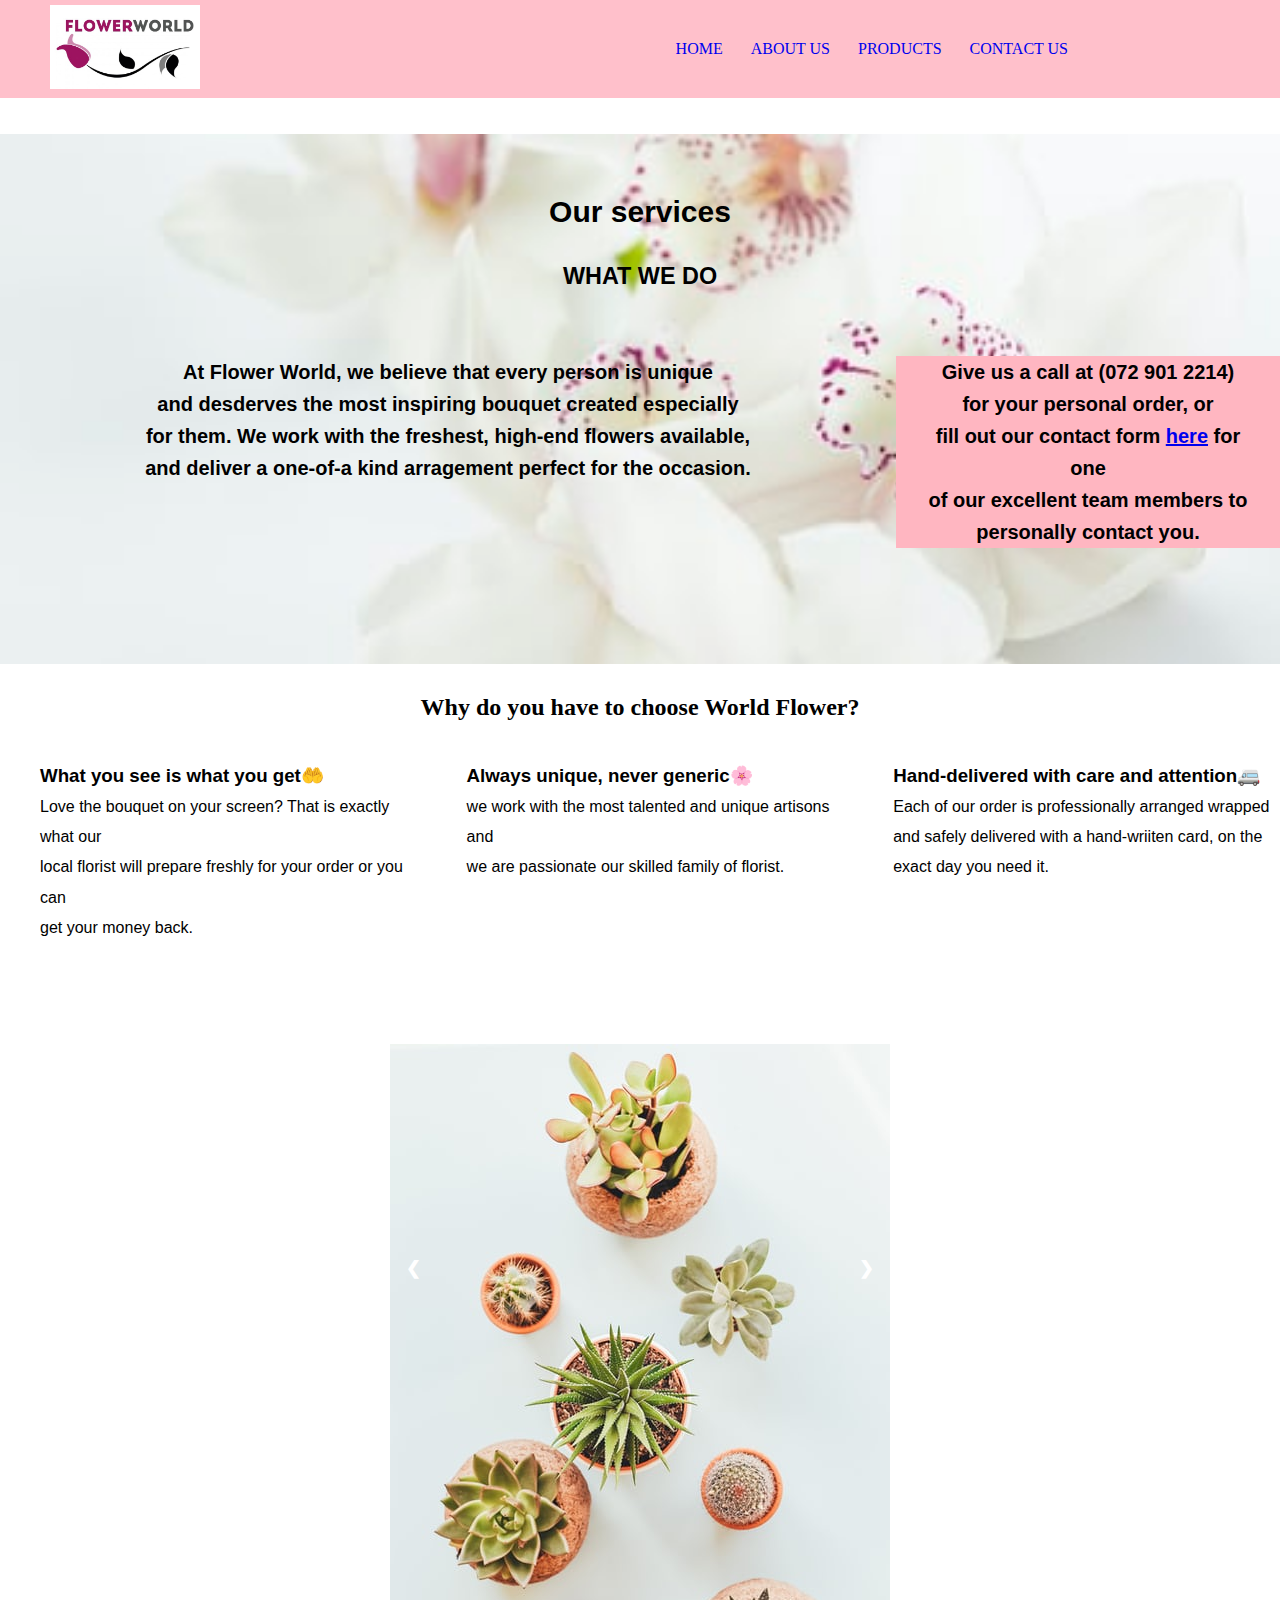
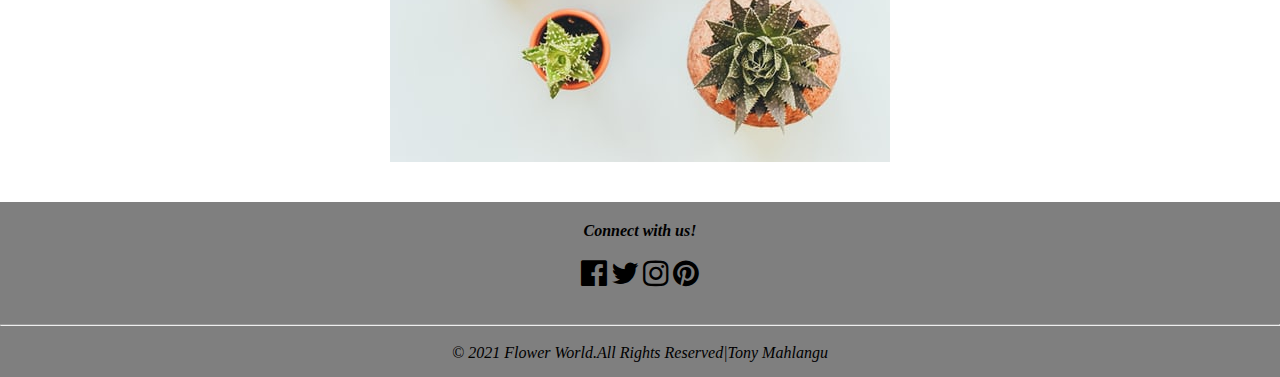
<file: index.html>
<!DOCTYPE html>
<html lang="en">
<head>
    <meta charset="UTF-8">
    <meta http-equiv="X-UA-Compatible" content="IE=edge">
    <meta name="viewport" content="width=device-width, initial-scale=1.0">
	<link rel="stylesheet" type="text/css" href="style.css"/>
	<link rel="preconnect" href="https://fonts.gstatic.com">
    <link href="https://fonts.googleapis.com/css2?family=Parisienne&display=swap" rel="stylesheet">
    <link rel="stylesheet" href="https://cdnjs.cloudflare.com/ajax/libs/font-awesome/4.7.0/css/font-awesome.min.css">
    <title>My first html website</title>
</head>
  
<body>
    <section class="header">
        <nav>
            <a href="index.html"><img src="images/Copy of Flower logo icon - Made with PosterMyWall.jpg" alt="image"></a>
   <div class="nav-links">
		  <ul>
               <li><a href="index.html">HOME</a></li>
               <li><a href="about us.html">ABOUT US</a></li>
               <li><a href="products.html">PRODUCTS</a></li>
               <li><a href="contact us.html">CONTACT US</a></li>
		  </ul>
          </div>

      </nav>
    </section>
<br/><br/>
   <p>
      <div class="container image"><br>
          <h2>Our services</h2><br>
          <h3>WHAT WE DO</h3>
          <br><br>
		  
               <h4 class="side"> At Flower World, we believe that every person is unique<br>
                and desderves the most inspiring bouquet created especially<br>
                for them. We work with the freshest, high-end flowers available,<br>
                and deliver a one-of-a kind arragement perfect for the occasion.<br>
				</h4>
                
				<p >
				<h4 class="sidebar">
                Give us a call at (072 901 2214) for your personal order, or <br>
                fill out our contact form <a href="contact us.html">here</a> for one<br>
				of our excellent team members to personally contact you.</h4>
				</p>
      </div>
  </p>

       <div class="container">
   <p>
    
                <h2 class="h2">
                Why do you have to choose World Flower?</h2>
   </p>
				
      <div class="container">
          <div class="spacing">
               <h3>What you see is what you get&#129330</h3>
                 Love the bouquet on your screen? That is exactly what our<br>
                 local florist will prepare freshly for your order or you can<br>
                 get your money back.
          </div>

       <div class="spacing">
               <h3>Always unique, never generic&#127800</h3>
                we work with the most talented and unique artisons and<br>
                we are passionate our skilled family of florist.
       </div>

       <div class="spacing">
               <h3>Hand-delivered with care and attention&#128656</h3>
                Each of our order is professionally arranged wrapped <br>
                and safely delivered with a hand-wriiten card, on the <br>
                exact day you need it.
       </div> 
	   </div>

       <div class="slideshow-container">

        <div class="mySlides fade">
          <img src="images/photo-1459156212016-c812468e2115.jpg"  alt="image" style="width:100%" >
        </div>
      
        <div class="mySlides fade">
          <img src="images/NETNV006-1.jpg"  alt="image" style="width:100%">
        </div>
      
        <div class="mySlides fade">
          <img src="images/photo-1550237390-96532abac3ec.jpg"  alt="image" style="width:100%">
        </div>
      
        
        <a class="prev" onclick="plusSlides(-1)">&#10094;</a>
        <a class="next" onclick="plusSlides(1)">&#10095;</a>
      </div> 
<!-- javascript for slideshow images -->
      <script src="index.js"></script>

        <br><br>
	   
 <!--Footer with social icons-->
  <section class="footer"> 
    <footer >
    <h4>Connect with us!</h4><br>
    <div>
        <a href="https://www.facebook.com/netflorist/"><i class="fa fa-facebook-official"style="font-size:30px; color: black" ></i></a>
        <a href="https://twitter.com/NetFlorist/"><i class="fa fa-twitter" style="font-size:30px; color: black"></i></a>
       <a href="https://www.instagram.com/NetFlorist/"><i class="fa fa-instagram"style="font-size:30px; color: black" ></i></a>
      <a href="https://za.pinterest.com/netflorist/"><i class="fa fa-pinterest" style="font-size:30px; color: black"></i></a>
      </div>
      <br><br>
      

      <hr><br>
        <p>&copy; 2021 Flower World.All Rights Reserved|Tony Mahlangu</p>
   </footer>
</section>
</body>

</html>
</file>
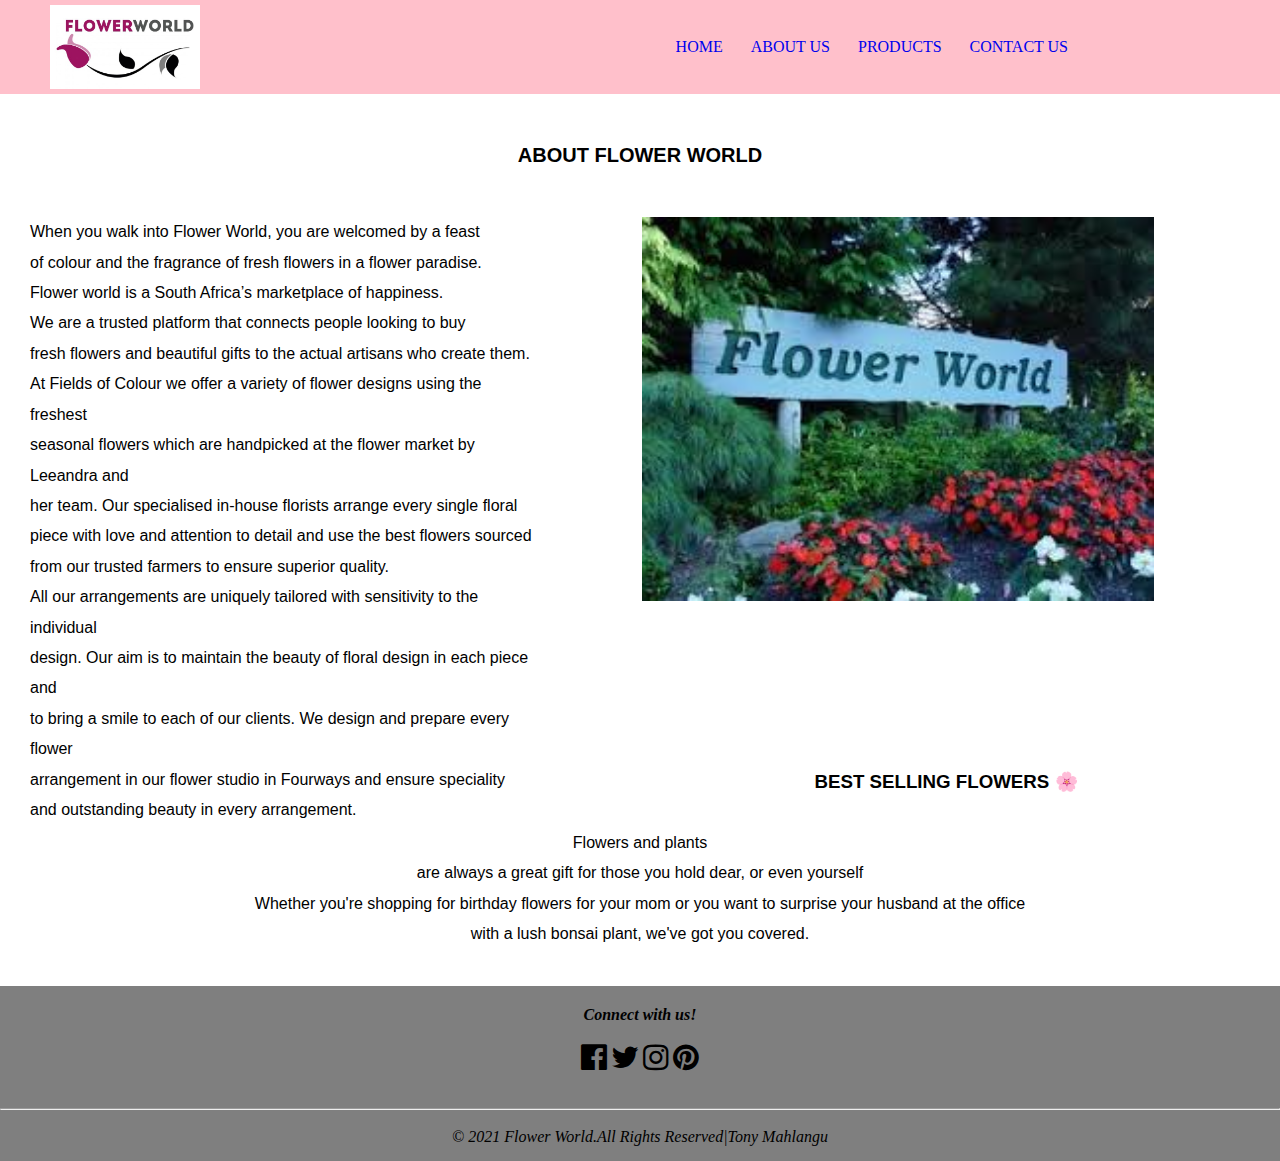
<file: about us.html>
<Doctype html>
<html>
  <head>
  <meta charset="UTF-8">
  <meta http-equiv="X-UA-Compatible" content="IE=edge">
  <meta name="viewport" content="width=device-width, initial-scale=1.0">
  <link rel="stylesheet" type="text/css" href="style.css"/>
  <link href="https://fonts.googleapis.com/css2?family=Parisienne&display=swap" rel="stylesheet">
  <link rel="stylesheet" href="https://cdnjs.cloudflare.com/ajax/libs/font-awesome/4.7.0/css/font-awesome.min.css">
  
      <title>
          About us
        <h1>FLOWER WORLD</h1>
      </title>
   
   </head>
   

<body class="background-color2">
  <section class="header">
    <nav>
        <a href="index.html"><img src="images/Copy of Flower logo icon - Made with PosterMyWall.jpg" alt="image"></a>
<div class="nav-links">
  <ul>
           <li><a href="index.html">HOME</a></li>
           <li><a href="about us.html">ABOUT US</a></li>
           <li><a href="products.html">PRODUCTS</a></li>
           <li><a href="contact us.html">CONTACT US</a></li>
  </ul>
      </div>

  </nav>
</section>


  <h3 class="topic">ABOUT FLOWER WORLD</h3>
     <div class="block">
	 
        <p>
         When you walk into Flower World, you are welcomed by a feast<br>
         of colour and the fragrance of fresh flowers in a flower paradise.<br>
         Flower world is a South Africa’s marketplace of happiness.<br>
         We are a trusted platform that connects people looking to buy<br>
         fresh flowers and beautiful gifts to the actual artisans who create them.<br>
			 
        </p>
		
		<p>
		        At Fields of Colour we offer a variety of flower designs using the freshest<br>
				seasonal flowers which are handpicked at the flower market by Leeandra and<br>
				her team. Our specialised in-house florists arrange every single floral<br>
				piece with love and attention to detail and use the best flowers sourced<br>
				from our trusted farmers to ensure superior quality.<br>
				All our arrangements are uniquely tailored with sensitivity to the individual<br>
				design. Our aim is to maintain the beauty of floral design in each piece and<br>
		        to bring a smile to each of our clients. We design and prepare every flower<br> 
				arrangement in our flower studio in Fourways and ensure speciality<br>
				and outstanding beauty in every arrangement.<br>
		</p>
		
		 </div>
		
             <img src="images/images.jpg" alt="image" class="block">
  <section class="aboutsection">
    <h3>BEST SELLING FLOWERS &#127800</h3><br>
    Flowers and plants 
    <br>are always a great gift for those you hold dear, or even yourself<br>
    Whether you're shopping for birthday flowers for your mom or you want to surprise your husband at the office
    <br>with a lush bonsai plant, we've got you covered.<br>
  </section> 
  <br><br>          
     

 
  <section class="footer"> 
    <footer >
    <h4>Connect with us!</h4><br>
    <div>
        <a href="https://www.facebook.com/netflorist/"><i class="fa fa-facebook-official"style="font-size:30px; color: black" ></i></a>
        <a href="https://twitter.com/NetFlorist/"><i class="fa fa-twitter" style="font-size:30px; color: black"></i></a>
       <a href="https://www.instagram.com/NetFlorist/"><i class="fa fa-instagram"style="font-size:30px; color: black" ></i></a>
      <a href="https://za.pinterest.com/netflorist/"><i class="fa fa-pinterest" style="font-size:30px; color: black"></i></a>
      </div>
      <br><br>
      

      <hr><br>
        <p>&copy; 2021 Flower World.All Rights Reserved|Tony Mahlangu</p>
   </footer>
</section>
</body>
</html>
</file>
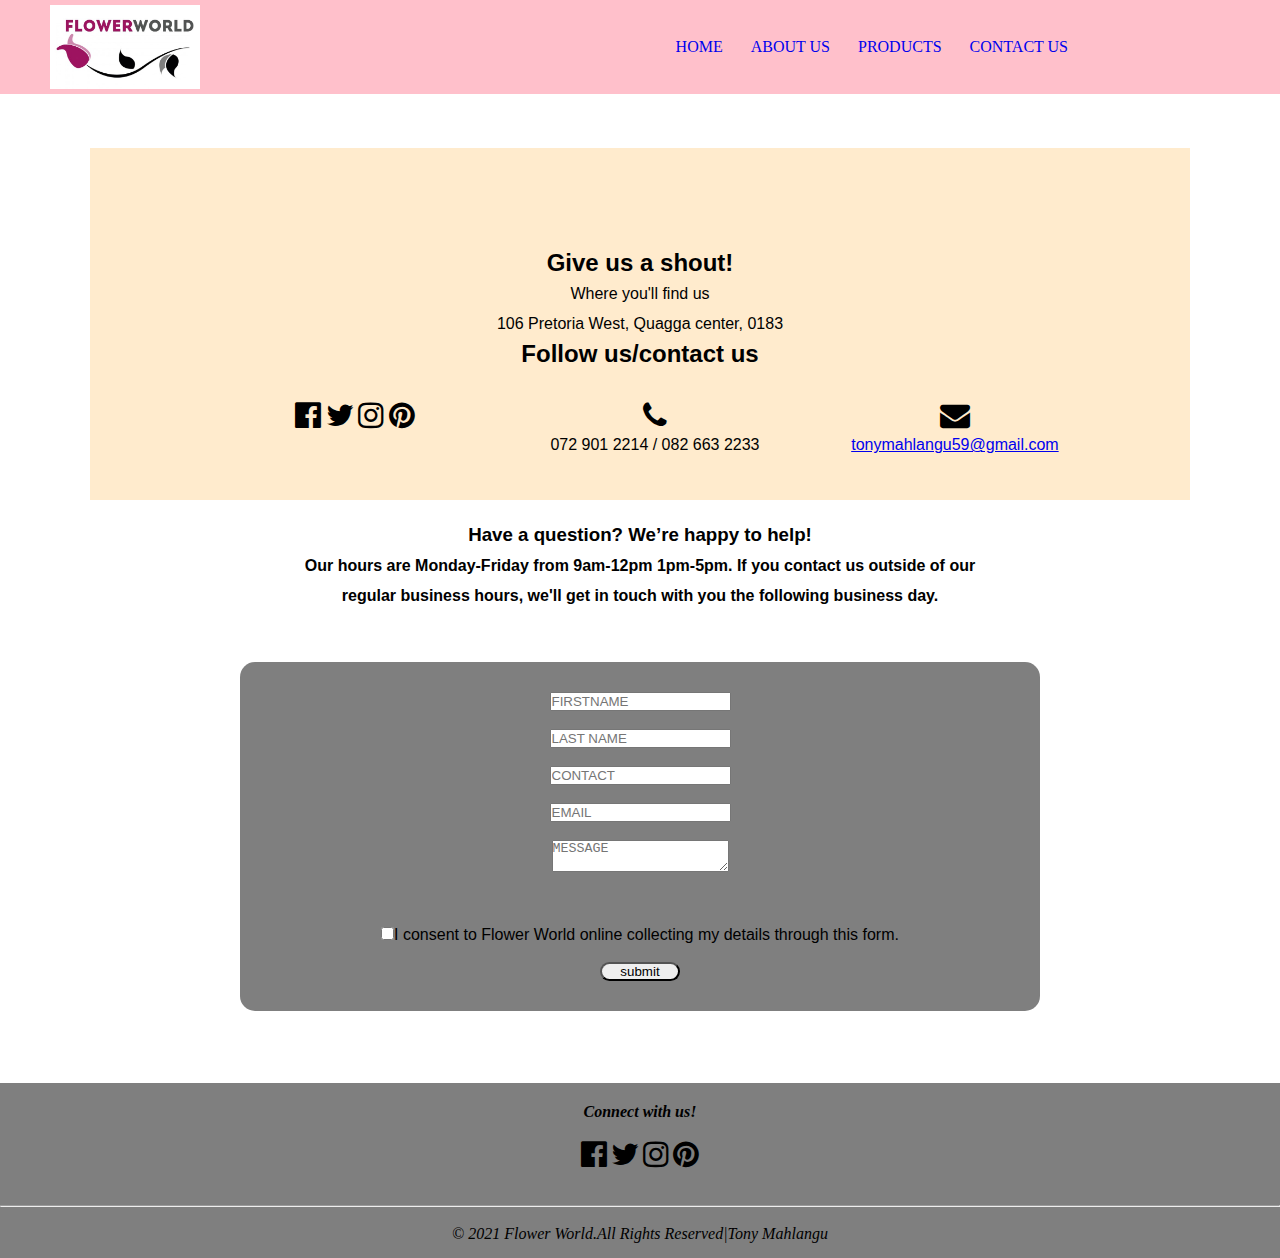
<file: contact us.html>
<DOCTYPE html>
<html>
  <head>
    <meta charset="UTF-8">
    <meta http-equiv="X-UA-Compatible" content="IE=edge">
    <meta name="viewport" content="width=device-width, initial-scale=1.0">
     <link rel="stylesheet" type="text/css" href="style.css"/>
	   <link href="https://fonts.googleapis.com/css2?family=Parisienne&display=swap" rel="stylesheet">
      <link rel="stylesheet" href="https://cdnjs.cloudflare.com/ajax/libs/font-awesome/4.7.0/css/font-awesome.min.css">
</head>

<main>
 <body class="background-color2">
  <section class="header">
    <nav>
        <a href="index.html"><img src="images/Copy of Flower logo icon - Made with PosterMyWall.jpg"></a>
<div class="nav-links">
  <ul>
           <li><a href="index.html">HOME</a></li>
           <li><a href="about us.html">ABOUT US</a></li>
           <li><a href="products.html">PRODUCTS</a></li>
           <li><a href="contact us.html">CONTACT US</a></li>
  </ul>
      </div>

  </nav>
  <br><br><br>
  <section class="sectionbackground">
    <h2>Give us a shout!</h2>
    Where you'll find us
    <br>106 Pretoria West, Quagga center, 0183<br>
    <h2>Follow us/contact us</h2><br>
    <div class="iconspacing">
      <a href="https://www.facebook.com/netflorist/"><i class="fa fa-facebook-official"style="font-size:30px; color:black" ></i></a>
      <a href="https://twitter.com/NetFlorist/"><i class="fa fa-twitter" style="font-size:30px; color:black"></i></a>
      <a href="https://www.instagram.com/NetFlorist/"><i class="fa fa-instagram"style="font-size:30px; color: black" ></i></a>
      <a href="https://za.pinterest.com/netflorist/"><i class="fa fa-pinterest" style="font-size:30px; color: black"></i></a>
    </div>
    <div>
      <div class="iconspacing">
      
        <i class="fa fa-phone" style="font-size:30px"></i>
        
        <p> 072 901 2214 / 082 663 2233</p>
        </div>
        
        
        <div class="iconspacing">
        <i class="fa fa-envelope"style="font-size:30px" ></i>
        <br>
        
        <a href="mailto:tonymahlangu59@gmail.com">tonymahlangu59@gmail.com</a>
        
  </section>
</section>
<div class="movetocenter">
  <h3  class=>Have a question? We’re happy to help!</h3>

  Our hours are Monday-Friday from 9am-12pm 1pm-5pm. If you contact us outside of our<br>
  regular business hours, we'll get in touch with you the following business day.
</div>

<div class="form">
  <form action="mailto:tonymhalangu59@gmail.com" method="post" enctype="text/plain">
  
    <input type="text" placeholder="FIRSTNAME">
   <br><br>
   
   <input type="text" placeholder="LAST NAME">
   <br><br>
   
   
   <input type="text" placeholder="CONTACT">
   <br><br>
   
    <input type="text" placeholder="EMAIL"> 
    <br><br>
    
    <div class="textarea">
       <textarea placeholder="MESSAGE"></textarea>
    </div>
    <br><br><br>

<label class="consent"><input id="consent" type="checkbox" name="consent box">I consent to Flower World online collecting my details through this form.</label>

<br><br>

<button class="button" type="submit">submit</button>
</form>
</div>
  
 <br>
 <br>
 <br>
 <br>
 <section class="footer"> 
  <footer >
  <h4>Connect with us!</h4><br>
  <div>
      <a href="https://www.facebook.com/netflorist/"><i class="fa fa-facebook-official"style="font-size:30px; color: black" ></i></a>
      <a href="https://twitter.com/NetFlorist/"><i class="fa fa-twitter" style="font-size:30px; color: black"></i></a>
     <a href="https://www.instagram.com/NetFlorist/"><i class="fa fa-instagram"style="font-size:30px; color: black" ></i></a>
    <a href="https://za.pinterest.com/netflorist/"><i class="fa fa-pinterest" style="font-size:30px; color: black"></i></a>
    </div>
    <br><br>
    

    <hr><br>
      <p>&copy; 2021 Flower World.All Rights Reserved|Tony Mahlangu</p>
 </footer>
</section>
</body>
</main>
 </html>
</file>
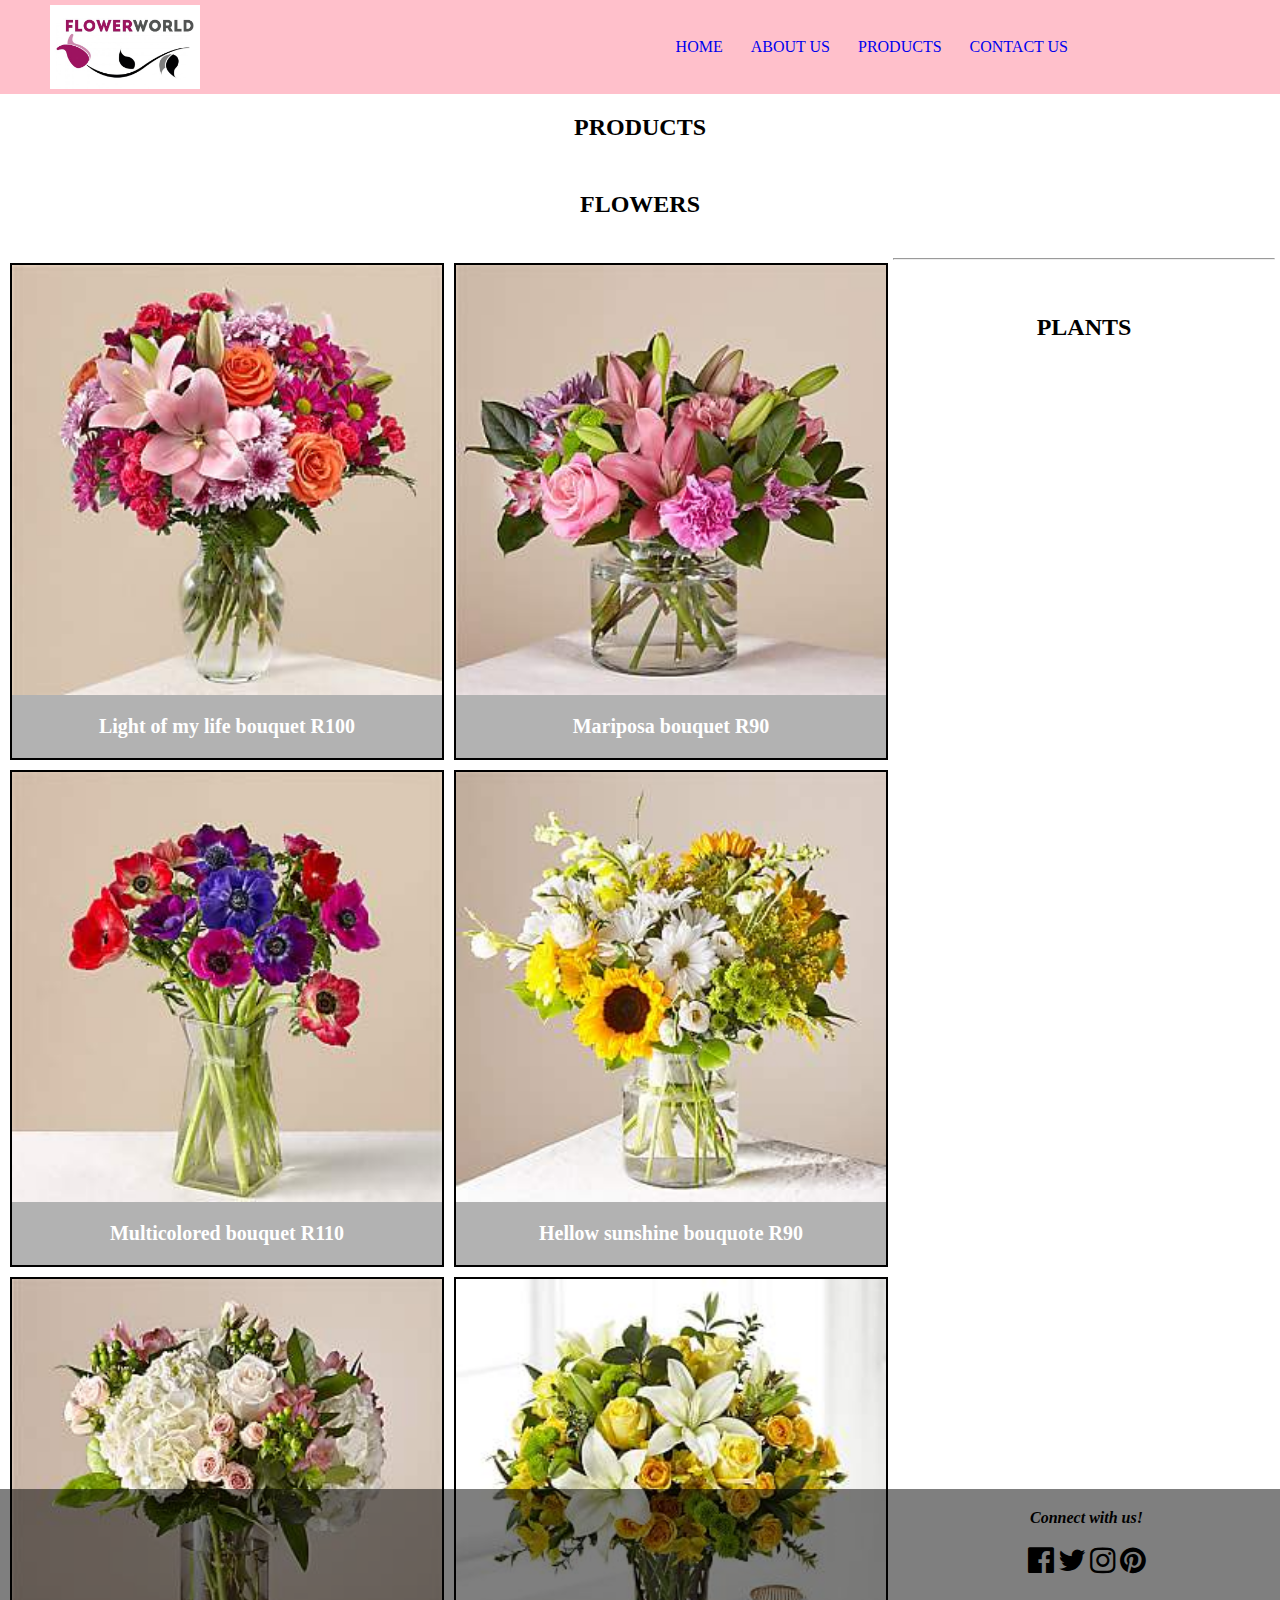
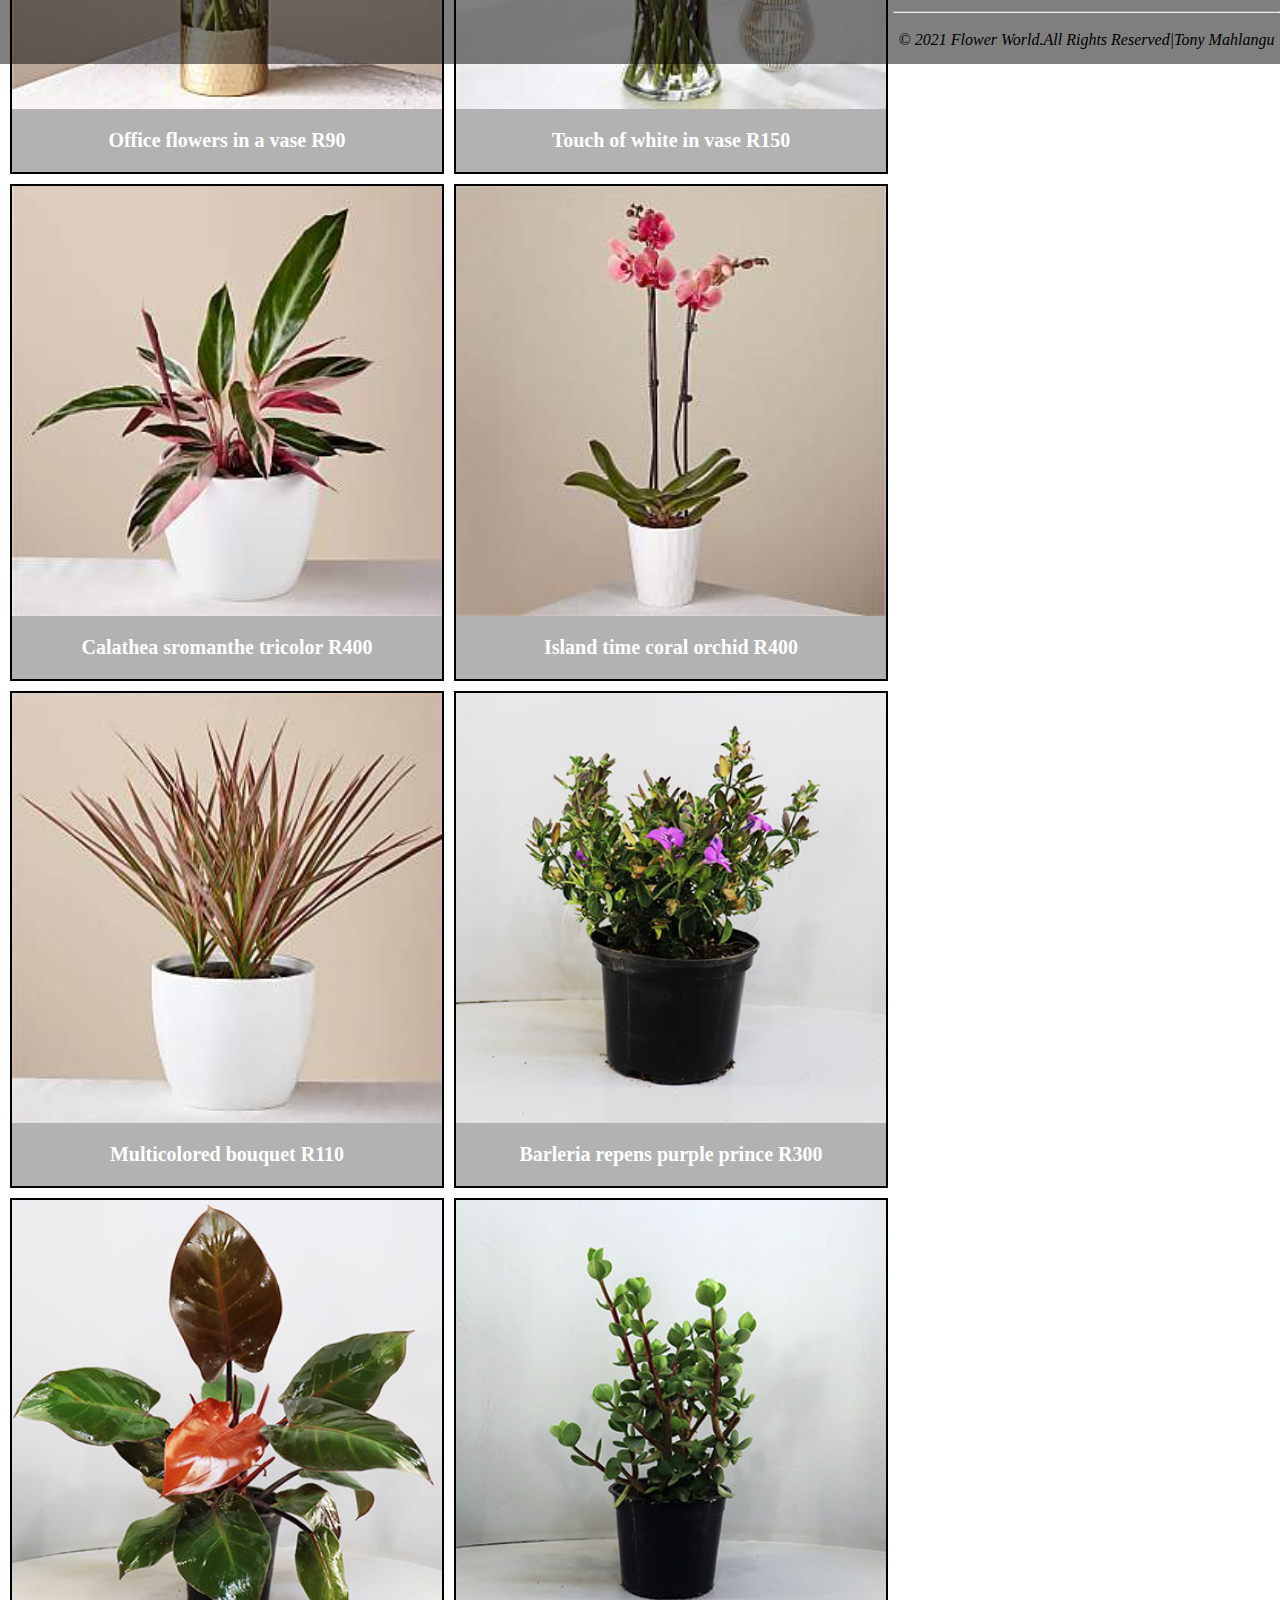
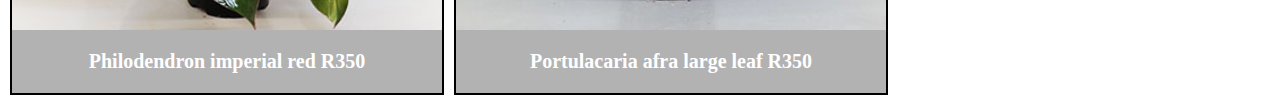
<file: products.html>
<DOCTYPE html>
<html>
 <head>
	   <meta charset="UTF-8">
       <meta http-equiv="X-UA-Compatible" content="IE=edge">
       <meta name="viewport" content="width=device-width, initial-scale=1.0">
       <title>Products</title>
       <link rel="stylesheet" type="text/css" href="style.css"/>
	   <link href="https://fonts.googleapis.com/css2?family=Parisienne&display=swap" rel="stylesheet">
	   <link rel="stylesheet" href="https://cdnjs.cloudflare.com/ajax/libs/font-awesome/4.7.0/css/font-awesome.min.css">
 </head>


 <body class="background-color2">
    <section class="header">
        <nav>
            <a href="index.html"><img src="images/Copy of Flower logo icon - Made with PosterMyWall.jpg"></a>
   <div class="nav-links">
		  <ul>
               <li><a href="index.html">HOME</a></li>
               <li><a href="about us.html">ABOUT US</a></li>
               <li><a href="products.html">PRODUCTS</a></li>
               <li><a href="contact us.html">CONTACT US</a></li>
		  </ul>
          </div>

      </nav>
    </section>
	<section class="prodsecion">

<h2 class="heading">PRODUCTS</h2>
<h2 class="h2">FLOWERS</h2>
       
 <div class="container">
      <div class="gallery">
	      <img src="images/proflowers.jpeg" alt="image" >
		     <div class="desc">Light of my life bouquet R100</div>
	  </div>
      

	  <div class="gallery">
	      <img src="images/mariposa bouquet.jpeg" alt="image">
		       <div class="desc">Mariposa bouquet R90</div>
	  </div>
 
      <div class="gallery">
	      <img src="images/multicolored anemone bouquet.jpeg" alt="image" >
		        <div class="desc">Multicolored bouquet R110</div>
	  </div>
 
       <div class="gallery">
	      <img src="images/hellow sunshine bouquet.jpeg" alt="image">
		        <div class="desc">Hellow sunshine bouquote R90</div>
	  </div>

 
       <div class="gallery">
	      <img src="images/resize3.jpeg" alt="image">
		         <div class="desc">Office flowers in a vase R90</div>
	  </div>
	  
	   <div class="gallery">
	      <img src="images/preset_proflowers.jpeg" alt="image">
		         <div class="desc">Touch of white in vase R150</div>
	  </div>

 </div>
  <hr></hr>
<br>
<br><br>
<h2 class="h2">PLANTS</h2>
       
 <div class="container">
      <div class="gallery">
	      <img src="images/calathea stromanthe triclor.jpeg" alt="image">
		     <div class="desc">Calathea sromanthe tricolor R400</div>
	  </div>
      

	  <div class="gallery">
	      <img src="images/island time coral orchid.jpeg" alt="image" >
		       <div class="desc">Island time coral orchid R400</div>
	</div>
 
      <div class="gallery">
	      <img src="images/dracaena marginata.jpeg" alt="image" >
		        <div class="desc">Multicolored bouquet R110</div>
	  </div>
 
       <div class="gallery">
	      <img src="images/Barlria-Repens-Purple-Prince.jpg" alt="image" >
		        <div class="desc">Barleria repens purple prince R300</div>
	  </div>
	  
	   <div class="gallery">
	      <img src="images/Philodendron-Imperial-Red.jpg" alt="image" >
		         <div class="desc">Philodendron imperial red R350</div>
	  </div>

       <div class="gallery">
	      <img src="images/v.jpg" alt="image" >
		         <div class="desc">Portulacaria afra large leaf R350</div>
	  </div>
       
	</div>
</section>
<br><br><br>
<br><br><br>
<section class="footer"> 
    <footer >
    <h4>Connect with us!</h4><br>
    <div>
     <a href="https://www.facebook.com/netflorist/"><i class="fa fa-facebook-official"style="font-size:30px; color: black" ></i></a>
    <a href="https://twitter.com/NetFlorist/"><i class="fa fa-twitter" style="font-size:30px; color: black"></i></a>
    <a href="https://www.instagram.com/NetFlorist/"><i class="fa fa-instagram"style="font-size:30px; color: black" ></i></a>
      <a href="https://za.pinterest.com/netflorist/"><i class="fa fa-pinterest" style="font-size:30px; color: black"></i></a>
      </div>
      <br><br>
      

      <hr><br>
        <p>&copy; 2021 Flower World.All Rights Reserved|Tony Mahlangu</p>
   </footer>
</section>
	</body>
  </html>
</file>
<file: style.css>
*{
    margin:0;
    padding:0;
}
nav{
   display:flex;
   /*padding: 1% 6%;*/
   padding: 5px 50px;
   justify-content: space-between; 
   align-items: center;
   background-color: pink;
   transition: border-bottom 0.5s;
  
}

nav img{
    width:150px;
}
.nav-links{
    flex:1;
    text-align:right;
	padding-right: 150px;

}

.nav-links ul li{
list-style: none;
display: inline-block;
padding:8px 12px;
position:relative;
}
.nav-links a{
text-decoration: none;

}
.nav-links a:hover{
    color:grey;
    text-decoration: underline;
}

.image{
	background-image:url('images/photo-1454262041357-5d96f50a2f27.jpg');
	background-position: center-right;
	height: 500px;
	margin-bottom: 30px;
	text-align: center;
	background-repeat: no-repeat;
	background-size: cover;
}

.image {
	font-size:20px;
	line-height: 1.6em;
	padding-top:30px;
	font-family: Arial, Helvetica, sans-serif;
}	

.side {
	float: left;
	width: 70%;
	padding:0 30px;
	box-sizing: border-box;
}

.sidebar {
	float: left;
	width: 30%;
	padding:0 30px;
	box-sizing: border-box;
	background: lightpink;
	
}

.h2 {
	text-align: center;
	padding-bottom: 40px;
	font-family: cursive, lucida;

}

.spacing {
	float: left;
	width: 33.33%;
	padding:0px;
	box-sizing: border-box;
	padding-bottom: 100px;
	line-height:1.9em;
	font-family: Arial, Helvetica, sans-serif;
	padding-left: 40px;

}

.slideshow-container{
    max-width: 500px;
    position: relative;
    margin: auto;
} 

.prev, .next{
    cursor: pointer;
    position: absolute;
    top: 50%;
    width: auto;
    margin-top: -22px;
    padding: 16px;
    color: white;
    font-weight: bold;
    font-size: 18px;
    transition: 0.6s ease;
    border-radius: 0 3px 3px 0;
    user-select: none;
}
.next{
    right: 0;
    border-radius: 3px 0 ;
}
/*about us styling */
/* background image for 3files */

.topic { 
font-size: 20px;
font-family: Arial, Helvetica, sans-serif;
padding-top: 50px;
text-align: center;
padding-bottom: 50px;

}

.block {
	float:left;
	width:40%;
	line-height:1.9em;
	font-family: Arial, Helvetica, sans-serif;
	padding-right: 70px;
	padding-left: 30px;
	
    
}
.aboutsection{
	padding-top: 550px;
	text-align: center;
	line-height: 1.9em;
	font-family: Arial, Helvetica, sans-serif;
	
}
/* products styling page */
.heading{
	text-align: center;
	padding-top: 20px;
	padding-bottom: 50px;
}

.gallery {
	margin: 5px;
	border: 2px solid black;
	float: left;
	width: 430px;
	transition: transform 0.2s;
		
	} 
	

.gallery:hover {
	border: 1px solid #777;
    
}

.gallery img {
	width:100%;
	height: auto;
}

.desc {
	padding:20px;
	text-align: center;
	font-size: 20px;
	font-weight: bold;
	background: rgb(0, 0, 0);
	background: rgba(0, 0, 0, 0.3);
	bottom:0;
	color: white;
}	
.prodsecion{
	padding-bottom: 1000px;
	padding-right: 5px;
	padding-left: 5px;
}

  /* contact us styling page */ 

.movetocenter{
    text-align: center;
    padding-bottom: 50px;
    padding-top: 20px;
    font-family: Arial, Helvetica, sans-serif;
    line-height: 1.9em;
    font-weight: 600;
}

.form {
	border-radius: 15px;
	background-color: rgb(0,0,0,0.5);
	padding: 30px 0px 30px 0px;
	text-align: center;
	width: 800px;
	margin: auto;
	font-family: Arial, Helvetica, sans-serif;
}
.iconspacing{
    float: left;
	width: 33.33%;
	padding-bottom:50px;
	box-sizing: border-box;
	padding-left: 30px;
}
.button {
	border: 4px black strong;
	background-color: light grey;
	cursor: pointer;
	transition: 0.5s;
	border-radius: 10px;
	width: 80px;
	
}
	

.button:hover { 
background-color: pink;


}
.sectionbackground{
	background-color: blanchedalmond;
	text-align: center;
	width: 900px;
	padding:100px; 
	font-family: "Lato",sans-serif;
	position: relative;
	margin:auto;
	line-height: 1.9em;
	
}

/* footer */

.footer {
	position: relative;
	background-color: rgb(0,0,0,0.5);
	color: black;
	text-align: center;
	bottom: 0;
	left: 0;
	right: 0;
	padding-top: 20px;
	font-style: italic;
	padding-bottom: 15px;
	
	
}


body {
	min-height: 100%;
	/*padding-bottom: 80px;*/
}
</file>
